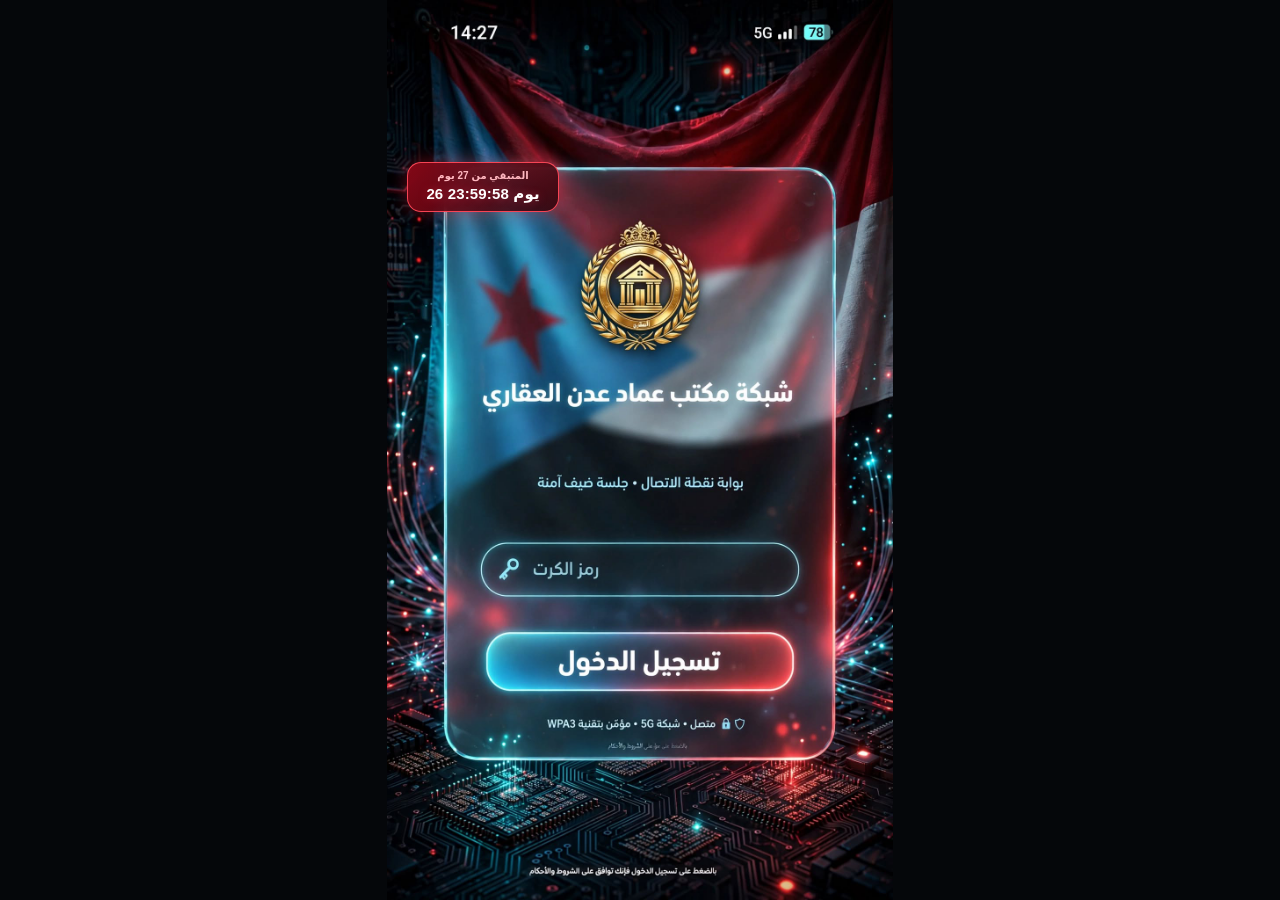
<file: index.html>
<!doctype html>
<html lang="ar" dir="rtl">
<head>
  <meta charset="utf-8">
  <meta name="viewport" content="width=device-width,initial-scale=1,viewport-fit=cover">
  <meta name="theme-color" content="#05070a">
  <title>شبكة مكتب عماد عدن العقاري</title>
  <link rel="stylesheet" href="style.css?v=20261006-3">
</head>
<body>
  <main class="stage">
    <section class="reference-ui" aria-label="معاينة بوابة شبكة مكتب عماد عدن العقاري">
      <div class="portal-countdown" aria-live="polite" style="position:absolute!important;left:4%!important;top:18%!important;transform:none!important;width:30%!important;min-width:0!important;max-width:none!important;padding:7px 9px 8px!important;border-radius:14px!important;border:1px solid rgba(255,72,88,.95)!important;background:linear-gradient(135deg,rgba(140,8,24,.94),rgba(48,5,12,.88))!important;box-shadow:0 0 18px rgba(255,35,58,.38)!important;z-index:9!important;">
        <span class="countdown-label">المتبقي من 27 يوم</span>
        <strong id="cardCountdown">27 يوم 00:00:00</strong>
      </div>

      <form class="hotspot-form" onsubmit="event.preventDefault()">
        <label class="sr-only" for="accessCode">رمز الكرت</label>
        <input class="access-code" id="accessCode" type="text" autocomplete="off" inputmode="text" aria-label="رمز الكرت">
        <button class="login-hitbox" type="submit" aria-label="تسجيل الدخول">
          <span class="sr-only">تسجيل الدخول</span>
        </button>
      </form>
    </section>
  </main>

  <script>
    (function () {
      var TOTAL = 27 * 24 * 60 * 60 * 1000;
      var KEY = "emad_hotspot_27d_start";
      var started = null;
      try {
        started = Number(localStorage.getItem(KEY));
        if (!started || started > Date.now()) {
          started = Date.now();
          localStorage.setItem(KEY, String(started));
        }
      } catch (e) {
        started = Date.now();
      }

      function updateCardCountdown() {
        var el = document.getElementById("cardCountdown");
        if (!el) return;
        var left = Math.max(0, TOTAL - (Date.now() - started));
        var totalSeconds = Math.floor(left / 1000);
        var days = Math.floor(totalSeconds / 86400);
        var hours = Math.floor((totalSeconds % 86400) / 3600);
        var minutes = Math.floor((totalSeconds % 3600) / 60);
        var seconds = totalSeconds % 60;
        var pad = function (n) { return String(n).padStart(2, "0"); };
        el.textContent = days + " يوم " + pad(hours) + ":" + pad(minutes) + ":" + pad(seconds);
      }

      updateCardCountdown();
      setInterval(updateCardCountdown, 1000);
    })();
  </script>

</body>
</html>
</file>
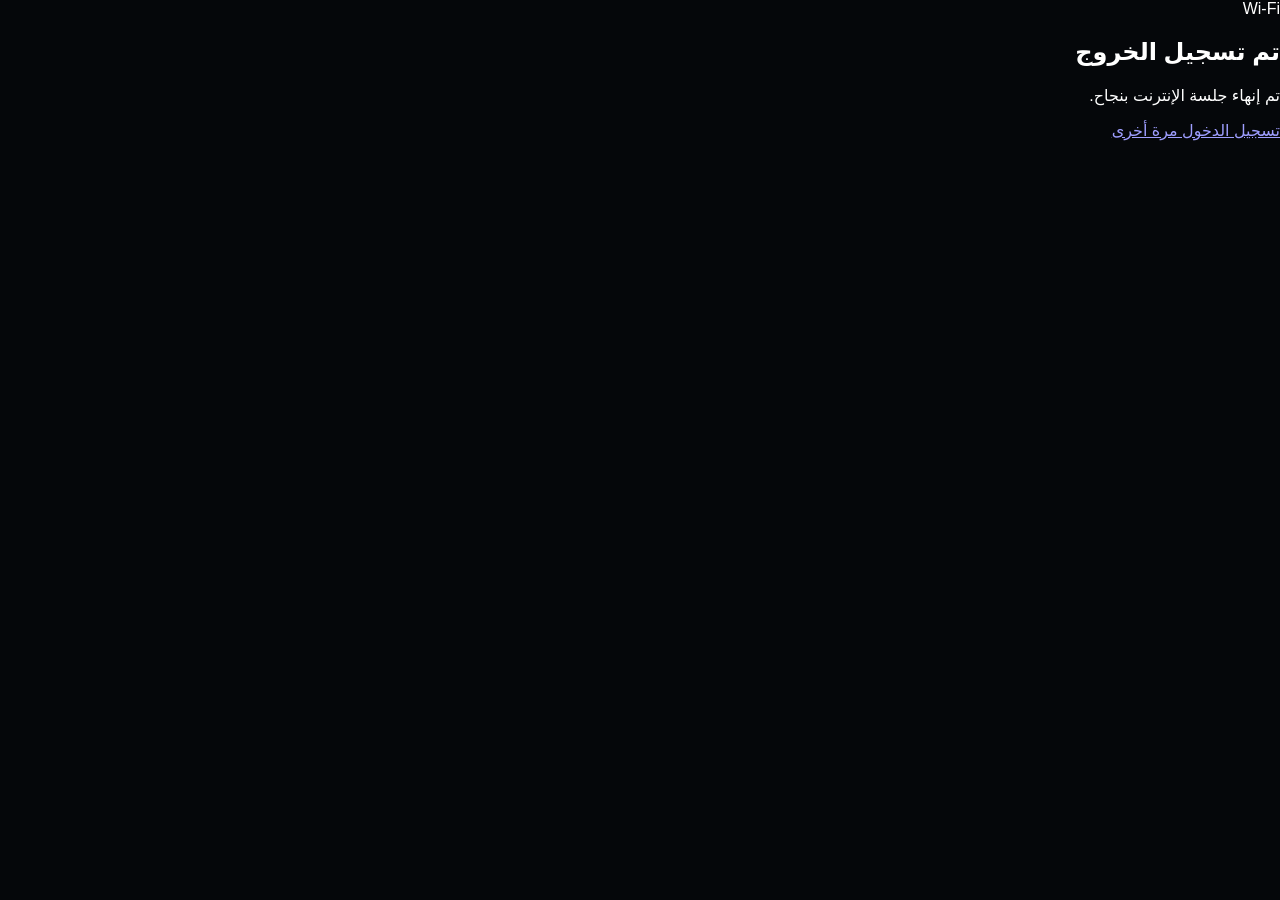
<file: logout.html>
<!doctype html>
<html lang="ar" dir="rtl">
<head>
  <meta charset="utf-8">
  <meta name="viewport" content="width=device-width,initial-scale=1,viewport-fit=cover">
  <meta name="theme-color" content="#0b1220">
  <title>تم تسجيل الخروج</title>
  <link rel="stylesheet" href="style.css">
</head>
<body>
  <main class="page-shell">
    <section class="card">
      <div class="brand-mark" aria-hidden="true">Wi‑Fi</div>
      <h1>تم تسجيل الخروج</h1>
      <p class="subtitle">تم إنهاء جلسة الإنترنت بنجاح.</p>
      <a class="primary-button link-button" href="$(link-login)">تسجيل الدخول مرة أخرى</a>
    </section>
  </main>
</body>
</html>
</file>
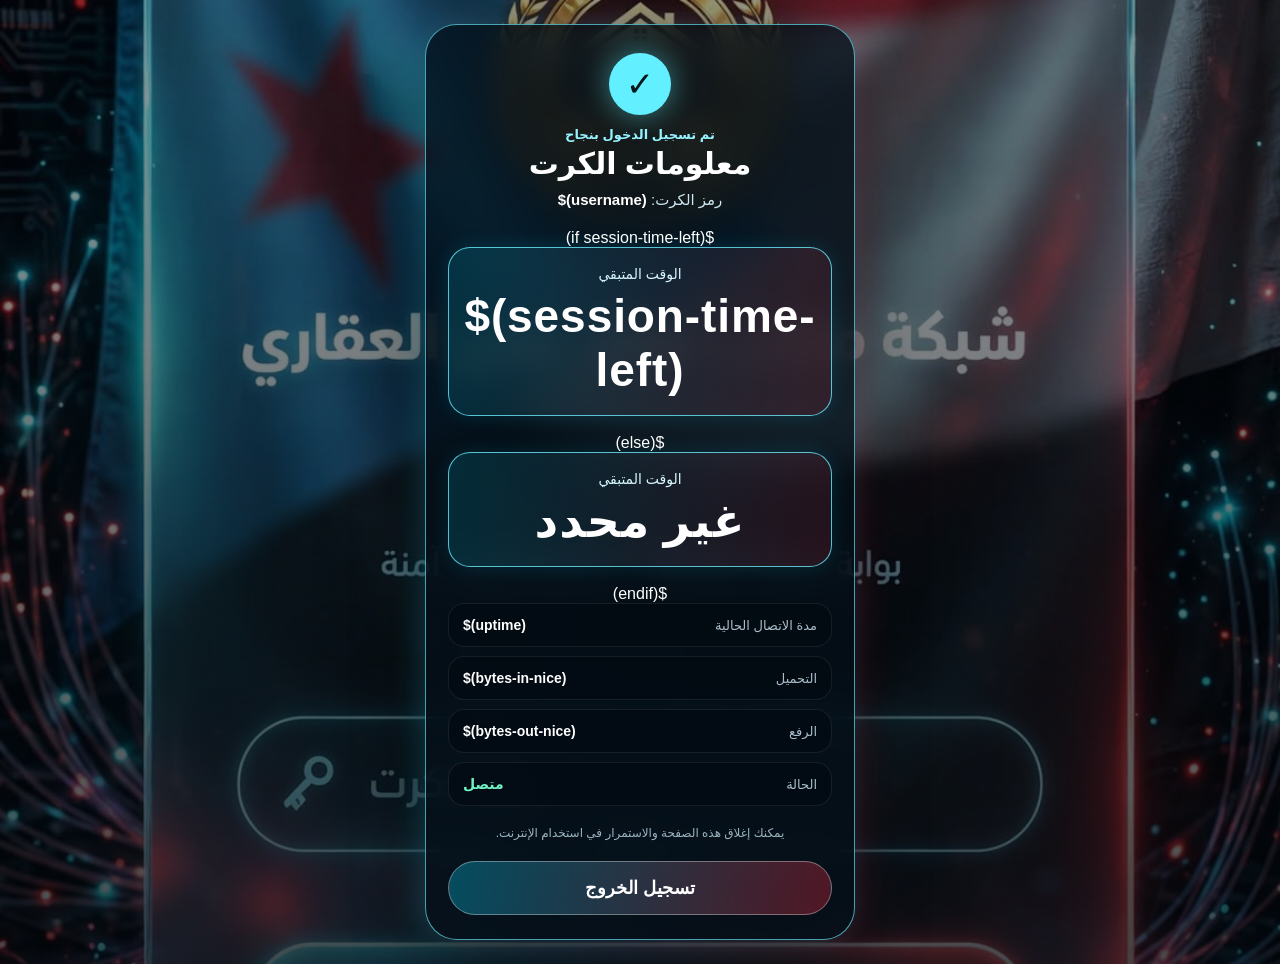
<file: status.html>
<!doctype html>
<html lang="ar" dir="rtl">
<head>
  <meta charset="utf-8">
  <meta name="viewport" content="width=device-width,initial-scale=1,viewport-fit=cover">
  <meta name="theme-color" content="#05070a">
  <title>معلومات الكرت</title>
  <link rel="stylesheet" href="style.css">
</head>
<body>
  <main class="info-stage">
    <section class="info-card">
      <div class="info-check">✓</div>
      <p class="info-kicker">تم تسجيل الدخول بنجاح</p>
      <h1 class="info-title">معلومات الكرت</h1>
      <p class="info-user">رمز الكرت: <strong>$(username)</strong></p>

      $(if session-time-left)
      <div class="remaining-card">
        <span>الوقت المتبقي</span>
        <strong>$(session-time-left)</strong>
      </div>
      $(else)
      <div class="remaining-card">
        <span>الوقت المتبقي</span>
        <strong>غير محدد</strong>
      </div>
      $(endif)

      <div class="info-grid">
        <div class="info-row">
          <span>مدة الاتصال الحالية</span>
          <strong>$(uptime)</strong>
        </div>
        <div class="info-row">
          <span>التحميل</span>
          <strong>$(bytes-in-nice)</strong>
        </div>
        <div class="info-row">
          <span>الرفع</span>
          <strong>$(bytes-out-nice)</strong>
        </div>
        <div class="info-row">
          <span>الحالة</span>
          <strong class="online">متصل</strong>
        </div>
      </div>

      <p class="info-note">يمكنك إغلاق هذه الصفحة والاستمرار في استخدام الإنترنت.</p>

      <form action="$(link-logout)" name="logout" method="post">
        <input type="hidden" name="erase-cookie" value="on">
        <button class="info-logout" type="submit">تسجيل الخروج</button>
      </form>
    </section>
  </main>
</body>
</html>
</file>
<file: style.css>
:root {
  color-scheme: dark;
  background: #05070a;
  font-family: Tahoma, Arial, system-ui, sans-serif;
}

* { box-sizing: border-box; }

html, body {
  width: 100%;
  min-height: 100%;
  margin: 0;
  background: #05070a;
}

body {
  min-height: 100dvh;
  overflow: hidden;
}

.stage {
  width: 100vw;
  min-height: 100dvh;
  display: grid;
  place-items: center;
  background: #05070a;
}

.reference-ui {
  position: relative;
  width: min(100vw, 56.25dvh);
  height: min(177.7778vw, 100dvh);
  aspect-ratio: 9 / 16;
  overflow: hidden;
  background-image: url("portal-reference.webp");
  background-repeat: no-repeat;
  background-position: center;
  background-size: 100% 100%;
}

.hotspot-form {
  position: absolute;
  inset: 0;
}

.access-code {
  position: absolute;
  left: 14.0%;
  top: 60.1%;
  width: 72.5%;
  height: 7.15%;
  border: 0;
  outline: 0;
  border-radius: 999px;
  padding: 0 10.5% 0 5%;
  background: transparent;
  color: #f5fbff;
  caret-color: #72efff;
  text-align: right;
  direction: rtl;
  font: 700 clamp(16px, 4.4vw, 30px)/1 Tahoma, Arial, sans-serif;
  text-shadow: 0 2px 8px rgba(0,0,0,.85);
  z-index: 3;
}

.access-code:focus {
  background: rgba(4, 12, 20, .20);
  box-shadow: inset 0 0 0 1px rgba(120, 240, 255, .18);
}

.login-hitbox {
  position: absolute;
  left: 14.0%;
  top: 70.25%;
  width: 72.5%;
  height: 7.1%;
  border: 0;
  border-radius: 999px;
  background: transparent;
  cursor: pointer;
  z-index: 3;
  -webkit-tap-highlight-color: transparent;
}

.login-hitbox:active {
  background: rgba(255,255,255,.08);
}

.mikrotik-error {
  position: absolute;
  z-index: 4;
  left: 14%;
  width: 72%;
  top: 55.8%;
  padding: 8px 12px;
  border-radius: 12px;
  background: rgba(70, 0, 12, .78);
  color: #fff;
  text-align: center;
  font-size: clamp(11px, 2.8vw, 15px);
}

.hidden,
.sr-only {
  position: absolute !important;
  width: 1px !important;
  height: 1px !important;
  padding: 0 !important;
  margin: -1px !important;
  overflow: hidden !important;
  clip: rect(0, 0, 0, 0) !important;
  white-space: nowrap !important;
  border: 0 !important;
}

@media (min-aspect-ratio: 9/16) {
  .access-code {
    font-size: clamp(16px, 2.45dvh, 30px);
  }
}

@media (max-width: 420px) {
  .access-code {
    padding-right: 11%;
  }
}


/* Connection information */
.info-stage {
  min-height: 100dvh;
  display: grid;
  place-items: center;
  padding: max(24px, env(safe-area-inset-top)) 16px max(24px, env(safe-area-inset-bottom));
  background:
    linear-gradient(rgba(2,8,13,.40), rgba(2,8,13,.72)),
    url("portal-reference.webp") center/cover no-repeat;
}

.info-card {
  width: min(92vw, 430px);
  padding: 28px 22px 24px;
  border-radius: 32px;
  border: 1px solid rgba(105,238,255,.66);
  background: rgba(5,15,24,.76);
  -webkit-backdrop-filter: blur(16px) saturate(120%);
  backdrop-filter: blur(16px) saturate(120%);
  box-shadow:
    -8px 0 28px rgba(0,226,255,.16),
    8px 0 30px rgba(255,42,64,.14),
    0 28px 70px rgba(0,0,0,.44);
  text-align: center;
}

.info-check {
  width: 62px;
  height: 62px;
  display: grid;
  place-items: center;
  margin: 0 auto 12px;
  border-radius: 50%;
  background: #62efff;
  color: #03161a;
  font-size: 34px;
  font-weight: 900;
  box-shadow: 0 0 28px rgba(77,236,255,.48);
}

.info-kicker {
  margin: 0 0 4px;
  color: #95f3ff;
  font-size: 13px;
  font-weight: 700;
}

.info-title {
  margin: 0;
  color: #fff;
  font-size: 30px;
}

.info-user {
  margin: 10px 0 20px;
  color: #cce7ef;
  font-size: 15px;
}

.info-user strong {
  direction: ltr;
  unicode-bidi: isolate;
  color: #fff;
}

.remaining-card {
  margin: 0 0 18px;
  padding: 18px 14px;
  border-radius: 22px;
  border: 1px solid rgba(110,239,255,.78);
  background: linear-gradient(100deg,rgba(0,223,255,.14),rgba(255,45,67,.13));
  box-shadow: 0 0 20px rgba(0,220,255,.13);
}

.remaining-card span {
  display: block;
  margin-bottom: 7px;
  color: #d8f8ff;
  font-size: 14px;
}

.remaining-card strong {
  display: block;
  direction: ltr;
  color: #fff;
  font-size: clamp(32px,10vw,46px);
  letter-spacing: .02em;
}

.info-grid {
  display: grid;
  gap: 9px;
}

.info-row {
  display: flex;
  justify-content: space-between;
  align-items: center;
  gap: 16px;
  padding: 13px 14px;
  border-radius: 16px;
  border: 1px solid rgba(255,255,255,.08);
  background: rgba(2,10,18,.64);
}

.info-row span {
  color: #a9beca;
  font-size: 13px;
}

.info-row strong {
  direction: ltr;
  text-align: left;
  color: #fff;
  font-size: 14px;
}

.info-row .online {
  color: #72f1c3;
}

.info-note {
  margin: 17px 4px 0;
  color: #9eb4c1;
  font-size: 12px;
  line-height: 1.7;
}

.info-logout {
  width: 100%;
  min-height: 54px;
  margin-top: 18px;
  border: 1px solid rgba(255,255,255,.34);
  border-radius: 999px;
  color: #fff;
  background: linear-gradient(100deg,rgba(0,217,255,.30),rgba(255,45,67,.30));
  font: 800 18px Tahoma,Arial,sans-serif;
}

/* Login error help */
.support-help {
  position: absolute;
  z-index: 4;
  left: 14%;
  top: 53.2%;
  min-width: 72px;
  min-height: 30px;
  padding: 4px 12px;
  border: 1px solid rgba(120, 239, 255, .45);
  border-radius: 999px;
  background: rgba(4, 14, 22, .78);
  color: #dff9ff;
  font: 700 clamp(10px, 2.6vw, 13px) Tahoma, Arial, sans-serif;
}

.support-panel {
  position: absolute;
  z-index: 5;
  left: 14%;
  width: 72%;
  top: 64.2%;
  padding: 12px 14px;
  border-radius: 14px;
  border: 1px solid rgba(120, 239, 255, .42);
  background: rgba(3, 10, 17, .92);
  color: #e7f8ff;
  text-align: right;
  line-height: 1.65;
  font-size: clamp(10px, 2.6vw, 13px);
  box-shadow: 0 12px 30px rgba(0,0,0,.34);
}

.support-panel[hidden] {
  display: none !important;
}


/* Compact 27-day countdown on login screen */
.portal-countdown {
  position: absolute;
  z-index: 4;
  left: 5.5%;
  top: 25.5%;
  transform: none;
  width: 31%;
  min-width: 0;
  max-width: none;
  padding: 7px 9px 8px;
  border-radius: 14px;
  border: 1px solid rgba(255, 72, 88, .88);
  background:
    linear-gradient(135deg, rgba(130, 8, 22, .88), rgba(48, 5, 12, .82));
  -webkit-backdrop-filter: blur(7px) saturate(125%);
  backdrop-filter: blur(7px) saturate(125%);
  box-shadow:
    0 0 16px rgba(255, 35, 58, .30),
    inset 0 0 0 1px rgba(255,255,255,.04);
  text-align: center;
  pointer-events: none;
}

.countdown-label {
  display: block;
  margin-bottom: 3px;
  color: #ffb8c0;
  font-size: clamp(8px, 2vw, 10px);
  font-weight: 800;
  line-height: 1.2;
}

#cardCountdown {
  display: block;
  direction: ltr;
  unicode-bidi: isolate;
  color: #ffffff;
  font-size: clamp(11px, 3vw, 15px);
  font-weight: 900;
  letter-spacing: .01em;
  line-height: 1.2;
  text-shadow: 0 0 10px rgba(255, 55, 72, .42);
}
</file>
